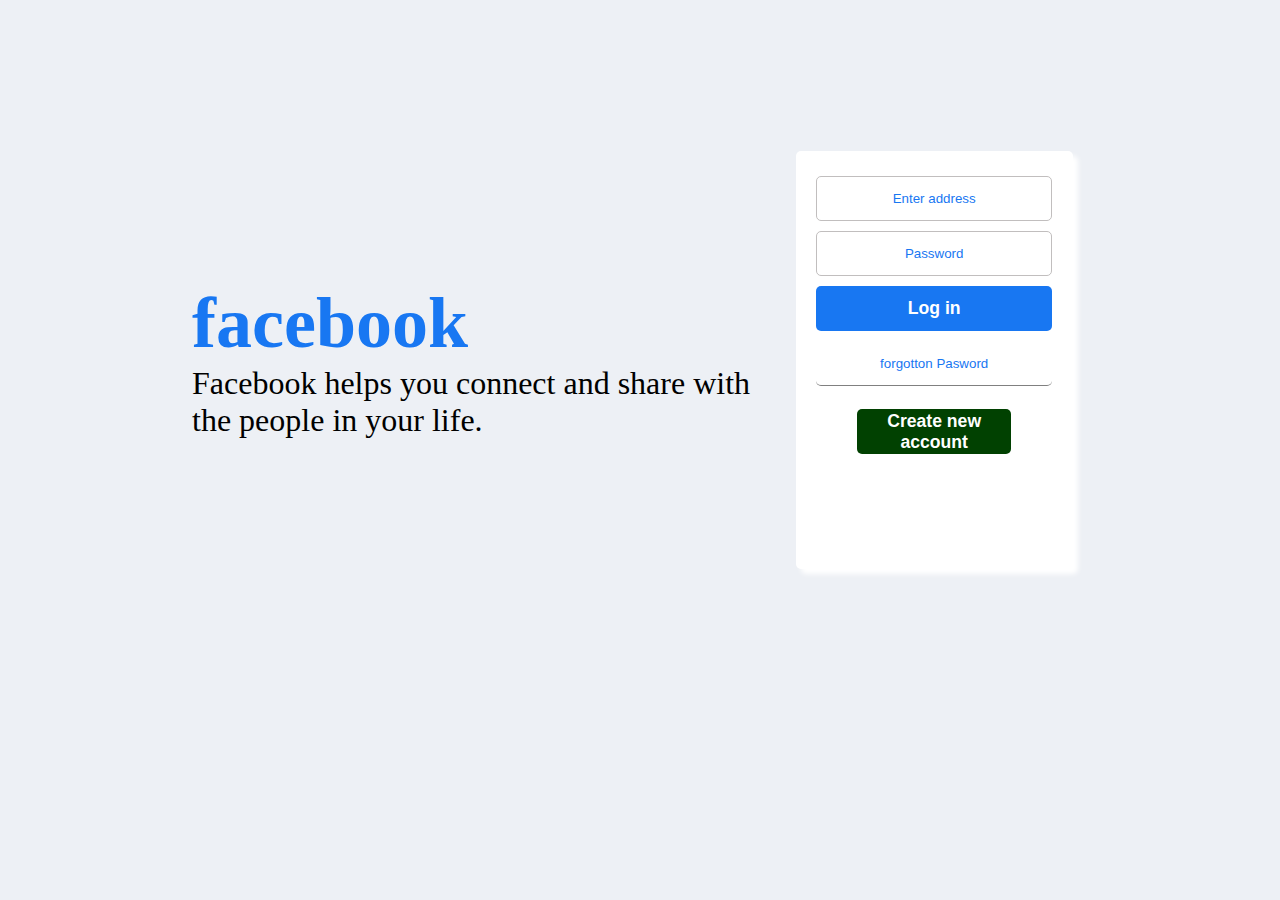
<file: index.html>
<!DOCTYPE html>
<html lang="en">
<head>
    <meta charset="UTF-8">
    <meta http-equiv="X-UA-Compatible" content="IE=edge">
    <meta name="viewport" content="width=device-width, initial-scale=1.0">
    <link rel="stylesheet" href="style.css">
    <title>login</title>
</head>
<body>
    
    <div id="container">
        
        <div id="facebook-discripition">
            <h2 id="logo">facebook</h2>
            <p id="dis">Facebook helps you connect and share with the people in your life.</p>
          </div>
        
        <div id="login-form">
            <div id="login">
            <input type="email" id="email" placeholder="Enter address">
            <input type="password" id="password" placeholder="Password">
            <button id="log"> Log in</button>
            <button id="forgot">forgotton Pasword</button>
            <button id="create">Create new account</button>

        </div>
        </div>

        
    </div>
    
    <script src="index.js"></script>
</body>
</html>
</file>
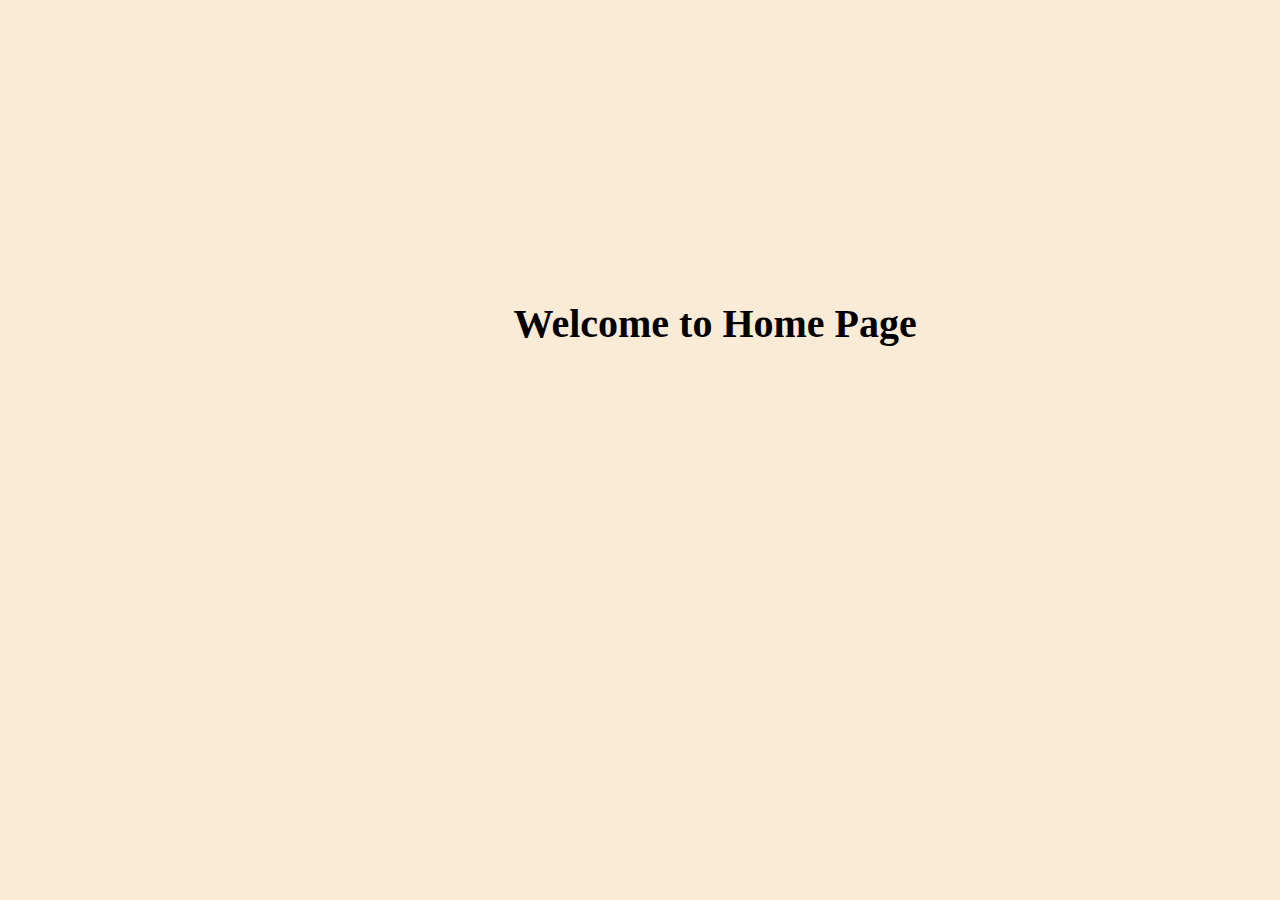
<file: home.html>
<!DOCTYPE html>
<html lang="en">
<head>
    <meta charset="UTF-8">
    <meta http-equiv="X-UA-Compatible" content="IE=edge">
    <meta name="viewport" content="width=device-width, initial-scale=1.0">
    <title>Document</title>
</head>
<body style="background-color:antiquewhite">
    <div style="width:100%;">
    <h1 style="font-size:40px;margin-left:40%;margin-top:300px;">Welcome to Home Page</h1>
    </div>
</body>
</html>
</file>
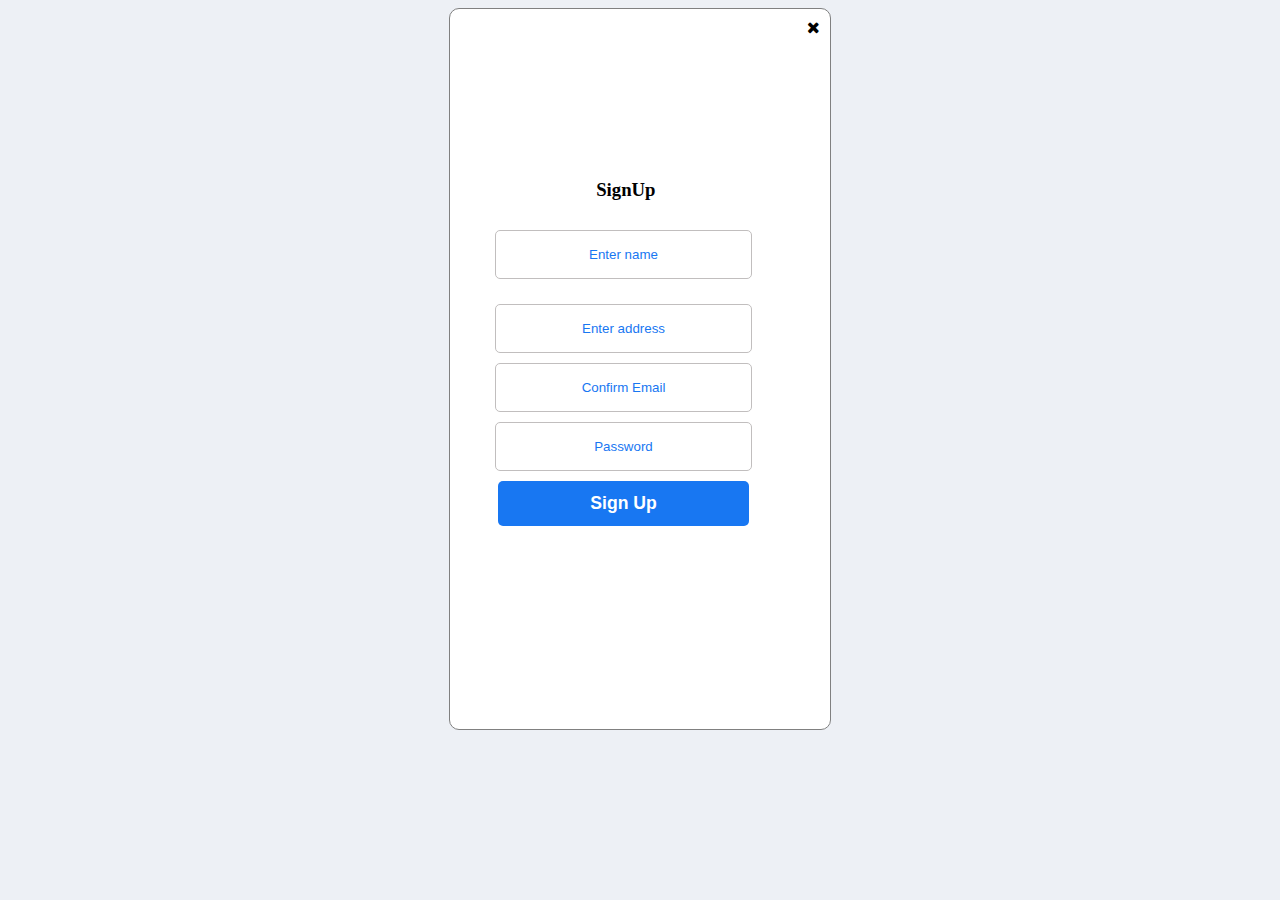
<file: signup.html>
<!DOCTYPE html>
<html lang="en">
<head>
    <meta charset="UTF-8">
    <meta http-equiv="X-UA-Compatible" content="IE=edge">
    <meta name="viewport" content="width=device-width, initial-scale=1.0">
    <title>facebook</title>
    <link rel="stylesheet" href="signup.css">
    <link rel="stylesheet" href="https://cdnjs.cloudflare.com/ajax/libs/font-awesome/4.7.0/css/font-awesome.min.css">
</head>
<body>
     <div id="container">
        <div id="Cross" style="float:right">
            <i class="fa fa-close"></i>
        </div>
    <div id="login-form">
        
        <div id="login">
        <h3 id="heading">SignUp</h3> 
        <input type="name" id="name" placeholder="Enter name">
        <input type="email" id="email" placeholder="Enter address">
        <input type="email" id="confirm-email" placeholder="Confirm Email">
        <input type="password" id="password" placeholder="Password">
        <button id="sign"> Sign Up</button>
        

    </div>
    </div>
</div>
<script src="signup.js"></script>
</body>
</html>
</file>
<file: style.css>
* {
  margin: 0;
  padding: 0;
  box-sizing: border-box;
}
body {
  background-color: #edf0f5;
}
/*  ---------------main Container design----------------------- */
#container {
  width: 70%;
  height: 100vh;
  margin: auto;
  display: flex;
}
/* --------------------------------------left side design */
#facebook-discripition {
  height: 80vh;
  display: flex;
  flex-direction: column;
  justify-content: center;
}
#logo {
  color: #1877f2;
  font-size: 4.5rem;
}
#dis {
  color: black;
  font-size: 2rem;
}
/* ===========================================form design */
#login-form {
  width: 50%;
  height: 80vh;
  display: flex;
  justify-content: center;
  align-items: center;
}
#login {
  border-radius: 5px;
  width: 90%;
  height: 58%;
  display: flex;
  flex-direction: column;
  gap: 10px;

  background-color: white;
  box-shadow: 5px 5px 5px white;
  padding: 10px;
}
#email {
  margin-top: 15px;
}
input {
  width: 92%;
  height: 45px;
  border-radius: 5px;
  margin-left: auto;
  margin-right: auto;
  border: 0.1px solid rgb(193, 190, 190);
}
input::placeholder {
  color: #1877f2;
  text-align: center;
}

#log {
  border: none;
  width: 92%;
  height: 45px;
  cursor: pointer;
  border-radius: 5px;
  margin-left: auto;
  margin-right: auto;
  background-color: #1877f2;
  font-size: 1.1rem;
  font-weight: bolder;
  color: white;
}
#create {
  border: none;
  width: 60%;
  height: 45px;
  border-radius: 5px;
  margin-left: auto;
  margin-right: auto;
  background-color: rgb(1, 65, 1);
  cursor: pointer;
  margin-top: 5%;
  font-size: 1.1rem;
  font-weight: bolder;
  color: white;
}
#forgot {
  border: none;
  width: 92%;
  height: 45px;
  cursor: pointer;
  border-radius: 5px;
  margin-left: auto;
  margin-right: auto;
  color: #1877f2;
  background: white;
  border-bottom: 0.5px solid gray;
}
/*----------------------------------------------------- making responsive  tab*/
@media screen and (max-width: 950px) {
  #container {
    width: 100%;
    gap: 30px;
  }
  #facebook-discripition {
    width: 40%;
    margin-top: -100px;
  }
  #login-form {
    width: 60%;
    height: 70vh;
  }
  #logo {
    color: #1877f2;
    font-size: 4rem;
  }
  #dis {
    color: black;
    font-size: 1.3rem;
  }
}
/*----------------------------------------------------- making responsive  phone*/

@media screen and (max-width: 400px) {
  #container {
    width: 100%;
    flex-direction: column;
  }

  #dis {
    display: none;
  }
  #logo {
    font-size: 3rem;
    margin-left: 50%;
  }
  #facebook-discripition {
    height: 300px;
  }
  #login-form {
    margin-top: -250px;
    width: 100%;
  }
}
</file>
<file: signup.css>
/* *{

  padding: 0;
  box-sizing: border-box;
} */

body {
  background-color: #edf0f5;
}
#container {
    width: 30%;
    border-radius: 10px;
    margin: auto;
    border: 1px solid gray;
    background-color: white;
    
  }
#login-form {
    width: 80%;
    height: 80vh;
    display: flex;
    justify-content: center;
    align-items: center;
    margin: auto;
  }
  #login {
    border-radius: 5px;
    width: 90%;
    height: 58%;
    display: flex;
    flex-direction: column;
    gap: 10px;
  
    background-color: white;
    box-shadow: 5px 5px 5px white;
    padding: 10px;
  }
  #email {
    margin-top: 15px;
  }
  input {
    width: 92%;
    height: 45px;
    border-radius: 5px;
    margin-left: auto;
    margin-right: auto;
    border: 0.1px solid rgb(193, 190, 190);
  }
  input::placeholder {
    color: #1877f2;
    text-align: center;
  }
  
  #sign {
    border: none;
    width: 92%;
    height: 45px;
    cursor: pointer;
    border-radius: 5px;
    margin-left: auto;
    margin-right: auto;
    background-color: #1877f2;
    font-size: 1.1rem;
    font-weight: bolder;
    color: white;
  }
  #create {
    border: none;
    width: 60%;
    height: 45px;
    border-radius: 5px;
    margin-left: auto;
    margin-right: auto;
    background-color: rgb(1, 65, 1);
    cursor: pointer;
    margin-top: 5%;
    font-size: 1.1rem;
    font-weight: bolder;
    color: white;
  }
  #heading{
    margin-left:40%;
    font-weight: bolder;
    
    
  }
  /*----------------------------------------------------- making responsive  tab*/
  @media screen and (max-width: 950px) {
    #container {
      width: 100%;
      gap: 30px;
    }
    #facebook-discripition {
      width: 40%;
      margin-top: -100px;
    }
    #login-form {
      width: 60%;
      height: 70vh;
    }
    #logo {
      color: #1877f2;
      font-size: 4rem;
    }
    #dis {
      color: black;
      font-size: 1.3rem;
    }
  }
  i{
    font-size: 80px;
    margin: 10px 10px;
    cursor: pointer;
  }
</file>
